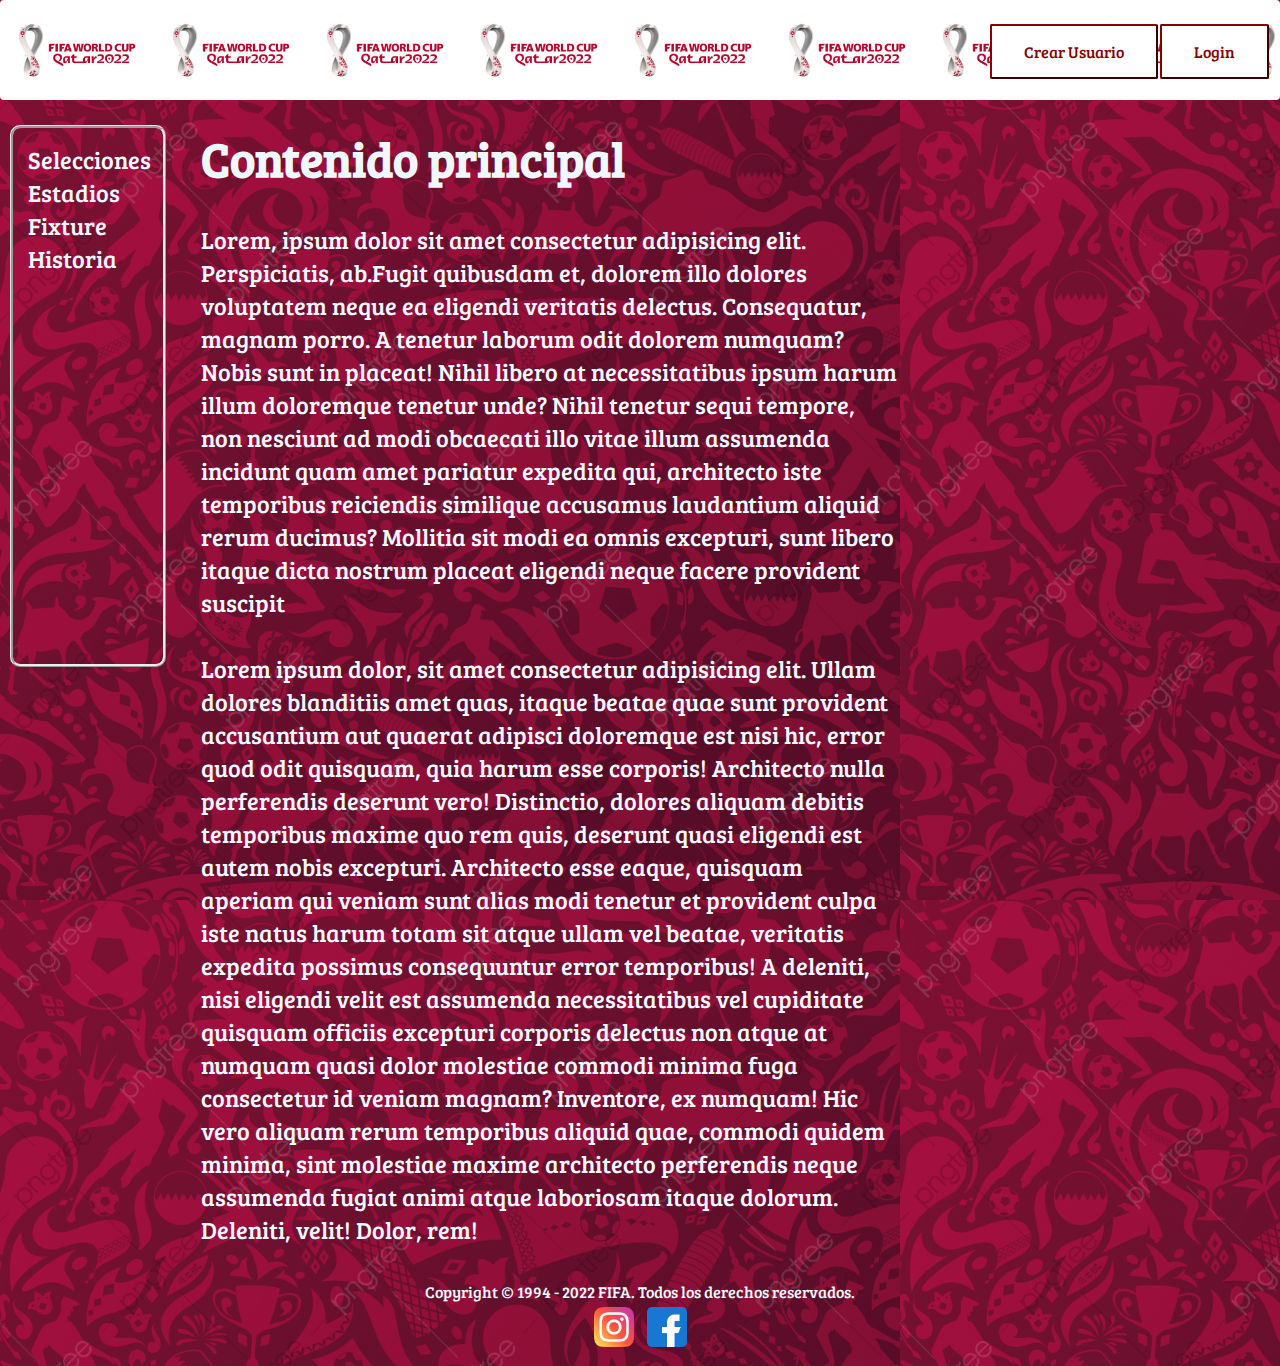
<file: index.html>
<!DOCTYPE html>
<html lang="en">
<head>
    <meta charset="UTF-8">
    <meta http-equiv="X-UA-Compatible" content="IE=edge">
    <meta name="viewport" content="width=device-width, initial-scale=1.0">
    <link rel="stylesheet" href="nuevo-estilo.css">
    <link rel="icon" href="iconos/world-cup.ico">
    <link rel="preconnect" href="https://fonts.googleapis.com">
    <link rel="preconnect" href="https://fonts.gstatic.com" crossorigin>
    <link href="https://fonts.googleapis.com/css2?family=Bree+Serif&family=Dancing+Script:wght@400;500;600&display=swap" rel="stylesheet">
    <title>QATAR 2022</title>
</head>
<body class="contenedor">
    <img id="papelitos" src="imagenes/confeti.png">
    
        <header class="encabezado">
           
            <h1></h1>
            <div class="login">
                <button><a class="login_form" href="formulario.html" target="_blank">Crear Usuario</a></button>
                 <button>Login</button>
            </div>

        </header>

        <aside class="izq">
            <nav>
                <ul id="menu">
                    <li><a href="selecciones.html" target="_self">Selecciones</a></li>
                    <li><a href="estadios.html" target="_self">Estadios</a></li>
                    <li><a href="fixture.html" target="_self">Fixture</a></li>
                    <li><a href="historia.html" target="_blank">Historia</a></li>
                    
                </ul>
            </nav>
           
        </aside>

        <main class="contenido">
            <h1>Contenido principal</h1>
            <br>
            <p>Lorem, ipsum dolor sit amet consectetur adipisicing elit. Perspiciatis, ab.Fugit quibusdam et, dolorem illo dolores voluptatem neque ea eligendi veritatis delectus. Consequatur, magnam porro. A tenetur laborum odit dolorem numquam? Nobis sunt in placeat! Nihil libero at necessitatibus ipsum harum illum doloremque tenetur unde? Nihil tenetur sequi tempore, non nesciunt ad modi obcaecati illo vitae illum assumenda incidunt quam amet pariatur expedita qui, architecto iste temporibus reiciendis similique accusamus laudantium aliquid rerum ducimus? Mollitia sit modi ea omnis excepturi, sunt libero itaque dicta nostrum placeat eligendi neque facere provident suscipit</p>
            <br>
            <p>Lorem ipsum dolor, sit amet consectetur adipisicing elit. Ullam dolores blanditiis amet quas, itaque beatae quae sunt provident accusantium aut quaerat adipisci doloremque est nisi hic, error quod odit quisquam, quia harum esse corporis! Architecto nulla perferendis deserunt vero! Distinctio, dolores aliquam debitis temporibus maxime quo rem quis, deserunt quasi eligendi est autem nobis excepturi. Architecto esse eaque, quisquam aperiam qui veniam sunt alias modi tenetur et provident culpa iste natus harum totam sit atque ullam vel beatae, veritatis expedita possimus consequuntur error temporibus! A deleniti, nisi eligendi velit est assumenda necessitatibus vel cupiditate quisquam officiis excepturi corporis delectus non atque at numquam quasi dolor molestiae commodi minima fuga consectetur id veniam magnam? Inventore, ex numquam! Hic vero aliquam rerum temporibus aliquid quae, commodi quidem minima, sint molestiae maxime architecto perferendis neque assumenda fugiat animi atque laboriosam itaque dolorum. Deleniti, velit! Dolor, rem!</p>
         

        </main>

        <aside class="twitter">
            <a class="twitter-timeline" href="https://twitter.com/fifaworldcup_es?ref_src=twsrc%5Etfw"></a> <script async src="https://platform.twitter.com/widgets.js" charset="utf-8"></script> 
        </aside>

        <footer class="pie">
            
            <div>Copyright © 1994 - 2022 FIFA. Todos los derechos reservados.</div>
            <div class="redes">
                <a href="https://www.instagram.com/"><img src="imagenes/instagram.png" alt="insta"></a>
                <a href="https://www.facebook.com/"><img src="imagenes/facebook.png" alt="facebook"></a>
            </div>
        </footer>

</body>
</html>
</file>
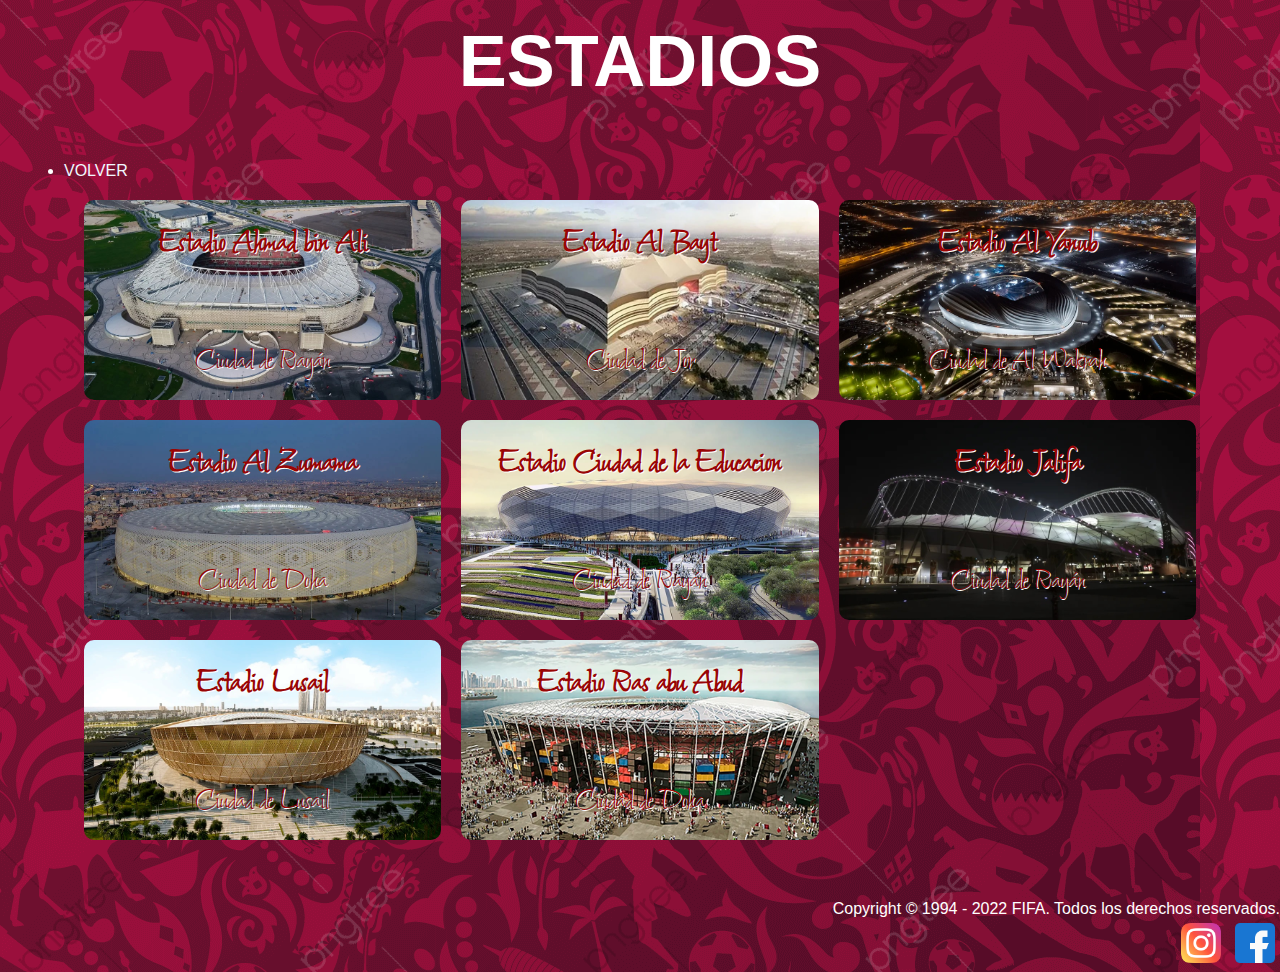
<file: estadios.html>
<!DOCTYPE html>
<html lang="en">
<head>
    <meta charset="UTF-8">
    <meta http-equiv="X-UA-Compatible" content="IE=edge">
    <meta name="viewport" content="width=device-width, initial-scale=1.0">
    <link rel="icon" href="iconos/world-cup.ico">
    <link rel="stylesheet" href="est_estadios.css">
	<link rel="preconnect" href="https://fonts.googleapis.com">
	<link rel="preconnect" href="https://fonts.gstatic.com" crossorigin>
	<link href="https://fonts.googleapis.com/css2?family=Shalimar&display=swap" rel="stylesheet">
    <title>Estadios</title>
</head>
<body>
	<h2 class="titulo">ESTADIOS</h2>
    <div class="contenedor">
		
		<li><a href="index.html">VOLVER</a></li>
        <div class="galeria">
			<div class="card" style="background-image: url(imagenes/estadios/ahmad_bin_ali.jpg)">
				<div class="textos">
					<h3>Estadio Ahmad bin Ali</h3>
					<p>Ciudad de Rayán</p>
				</div>
			</div>
			<div class="card" style="background-image: url(imagenes/estadios/al_bayt.jpg)">
				<div class="textos">
					<h3>Estadio Al Bayt</h3>
					<p>Ciudad de Jor</p>
				</div>
			</div>
			<div class="card" style="background-image: url(imagenes/estadios/al_yanub.jpg)">
				<div class="textos">
					<h3>Estadio Al Yanub</h3>
					<p>Ciudad de Al Wakrah</p>
				</div>
			</div>

			<div class="card" style="background-image: url(imagenes/estadios/al_zumama.jpg)">
				<div class="textos">
					<h3>Estadio Al Zumama</h3>
					<p>Ciudad de Doha</p>
				</div>
			</div>
			<div class="card" style="background-image: url(imagenes/estadios/educacion.jpg)">
				<div class="textos">
					<h3>Estadio Ciudad de la Educacion</h3>
					<p>Ciudad de Rayán</p>
				</div>
			</div>
			<div class="card" style="background-image: url(imagenes/estadios/jalifa.jpg)">
				<div class="textos">
					<h3>Estadio Jalifa</h3>
					<p>Ciudad de Rayán</p>
				</div>
			</div>
            <div class="card" style="background-image: url(imagenes/estadios/lusail.jpg)">
				<div class="textos">
					<h3>Estadio Lusail</h3>
					<p>Ciudad de Lusail</p>
				</div>
			</div>
            <div class="card" style="background-image: url(imagenes/estadios/ras_abu_abud.jpg)">
				<div class="textos">
					<h3>Estadio Ras abu Abud</h3>
					<p>Ciudad de Doha</p>
				</div>
			</div>
		</div>
	</div>
	<footer class="pie">
            
		<div>Copyright © 1994 - 2022 FIFA. Todos los derechos reservados.</div>
		<div class="redes">
			<a href="https://www.instagram.com/"><img src="imagenes/instagram.png" alt="insta"></a>
			<a href="https://www.facebook.com/"><img src="imagenes/facebook.png" alt="facebook"></a>
		</div>
	</footer>
</body>
</html>
</file>
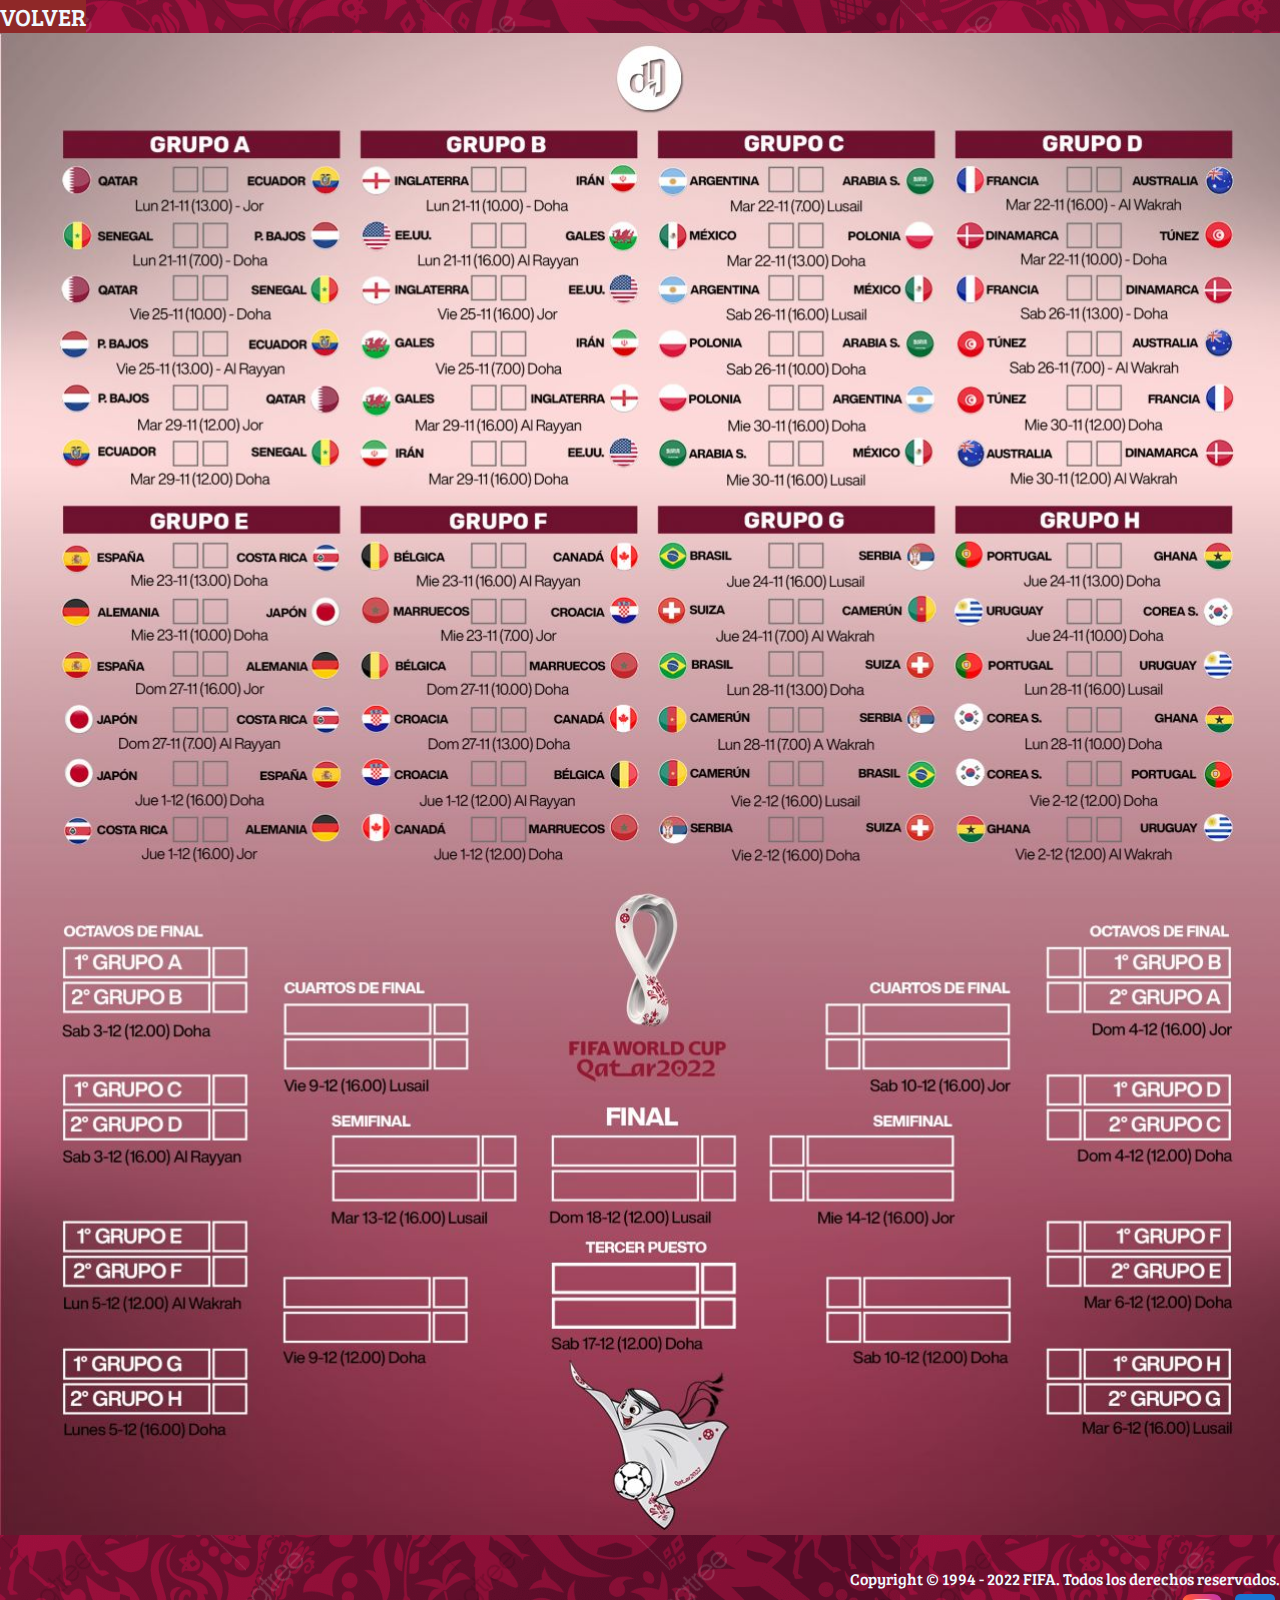
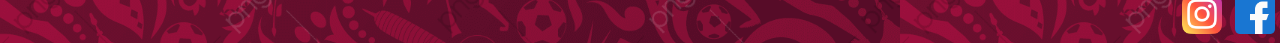
<file: fixture.html>
<!DOCTYPE html>
<html lang="en">
<head>
    <meta charset="UTF-8">
    <meta http-equiv="X-UA-Compatible" content="IE=edge">
    <meta name="viewport" content="width=device-width, initial-scale=1.0">
    <link rel="stylesheet" href="nuevo-estilo.css">
    <link rel="icon" href="iconos/world-cup.ico">
    <link rel="preconnect" href="https://fonts.googleapis.com">
    <link rel="preconnect" href="https://fonts.gstatic.com" crossorigin>
    <link href="https://fonts.googleapis.com/css2?family=Bree+Serif&family=Dancing+Script:wght@400;500;600&display=swap" rel="stylesheet">
    <title>Fixture</title>
</head>
<body class="bfixture">
    <li><a href="index.html">VOLVER</a></li>
    <img class="fixture" src="imagenes/1657657805430.png"><img>
    <footer class="pie">
            
        <div>Copyright © 1994 - 2022 FIFA. Todos los derechos reservados.</div>
        <div class="redes">
            <a href="https://www.instagram.com/"><img src="imagenes/instagram.png" alt="insta"></a>
            <a href="https://www.facebook.com/"><img src="imagenes/facebook.png" alt="facebook"></a>
        </div>
    </footer>
</body>
</html>
</file>
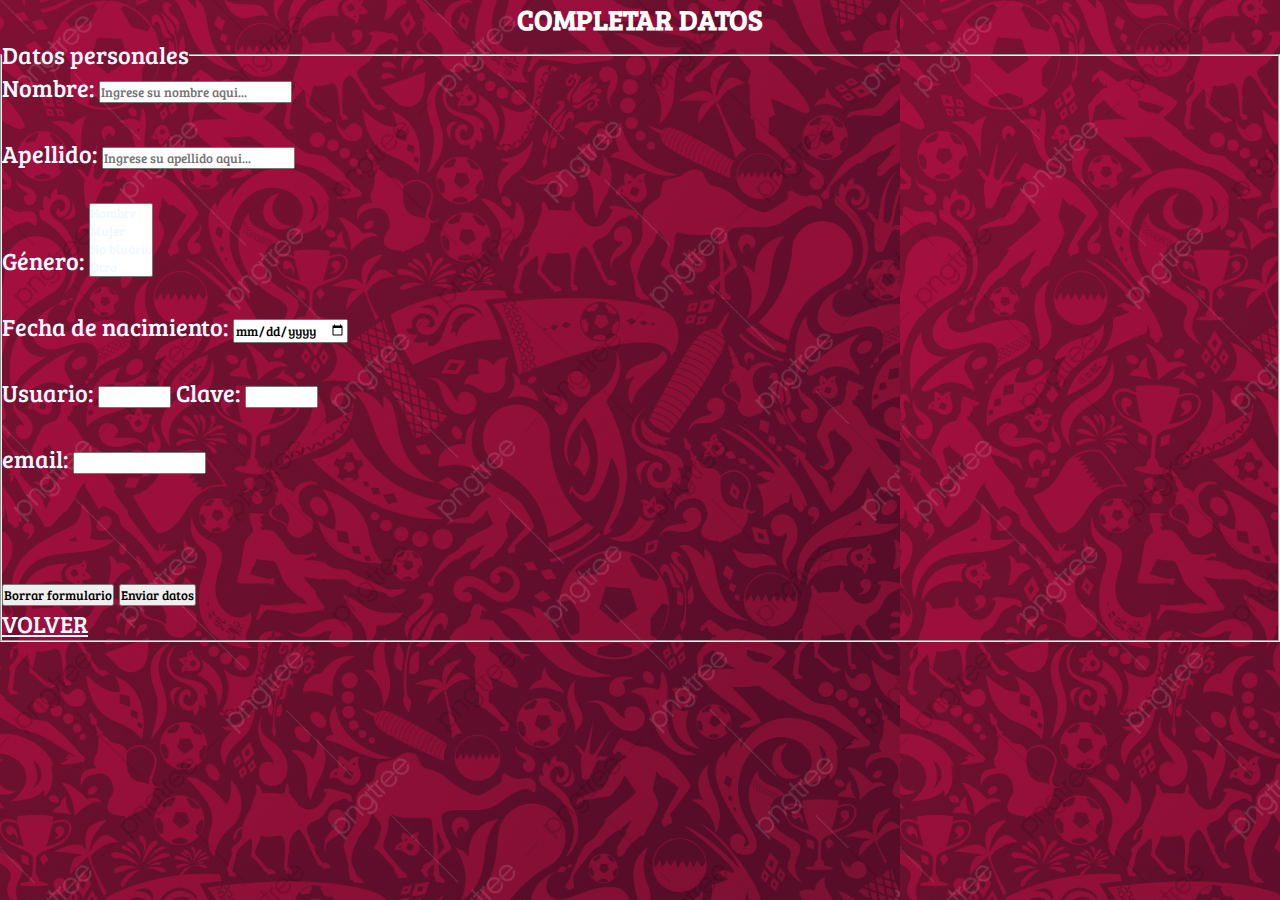
<file: formulario.html>
<!DOCTYPE html>
<html lang="es">

<head>
    <meta charset="UTF-8">
    <meta http-equiv="X-UA-Compatible" content="IE=edge">
    <meta name="viewport" content="width=device-width, initial-scale=1.0">
    <link rel="stylesheet" href="nuevo-estilo.css">
    <link rel="icon" href="iconos/world-cup.ico">
    <link rel="preconnect" href="https://fonts.googleapis.com">
    <link rel="preconnect" href="https://fonts.gstatic.com" crossorigin>
    <link href="https://fonts.googleapis.com/css2?family=Bree+Serif&family=Dancing+Script:wght@400;500;600&display=swap" rel="stylesheet">
    <title>QATAR 2022 - CREAR USUARIO</title>
</head>

<body>
    <h3>COMPLETAR DATOS</h3>

    <form class="form" action="mostrar_datos.html" target="_blank"> <!-- al no poner el method, por defecto usa GET-->
        <!-- Ingreso del nombre -->

        <fieldset>
            <legend>Datos personales</legend>
            <label for="nombre">Nombre: </label>
            <input size="30" type="text" name="nombre" placeholder="Ingrese su nombre aqui..." required>
            <br><br>

            <!-- Ingreso del apellido -->
            <label for="apellido">Apellido: </label>
            <input size="30" type="text" name="apellido" placeholder="Ingrese su apellido aqui..." required>
            <br><br>


            <label for="genero">Género:</label>
            <select name='genero' multiple='multiple' id="genero">
                <option value='hombre'>Hombre</option>
                <option value='mujer'>Mujer</option>
                <option value='nobin'>No binario</option>
                <option value='otro'>Otro</option>
              </select>
            <br><br>

            <!-- Ingreso Fecha de nacimiento -->
            <label for="fecha">Fecha de nacimiento: </label>
            <input type="date" name="fecha">
            <br><br>

            <!-- Usuario y contraseña -->
            <label for="user">Usuario: </label>
            <input size="10" type="text" name="user">
            <label for="pass">Clave: </label>
            <input size="10" type="password" name="pass">
            <br><br>


            <!-- Ingreso de la dirección de correo-->
            <label for="email">email: </label>
            <input type="email" name="email">
            <br><br>
      



        <!-- Botones para controlar el formulario -->
        <br><br>
        <input type="reset" value="Borrar formulario">
        <input type="submit" value="Enviar datos">
    </form>
    <li><a href="index.html">VOLVER</a></li>


</body>
</html>
</file>
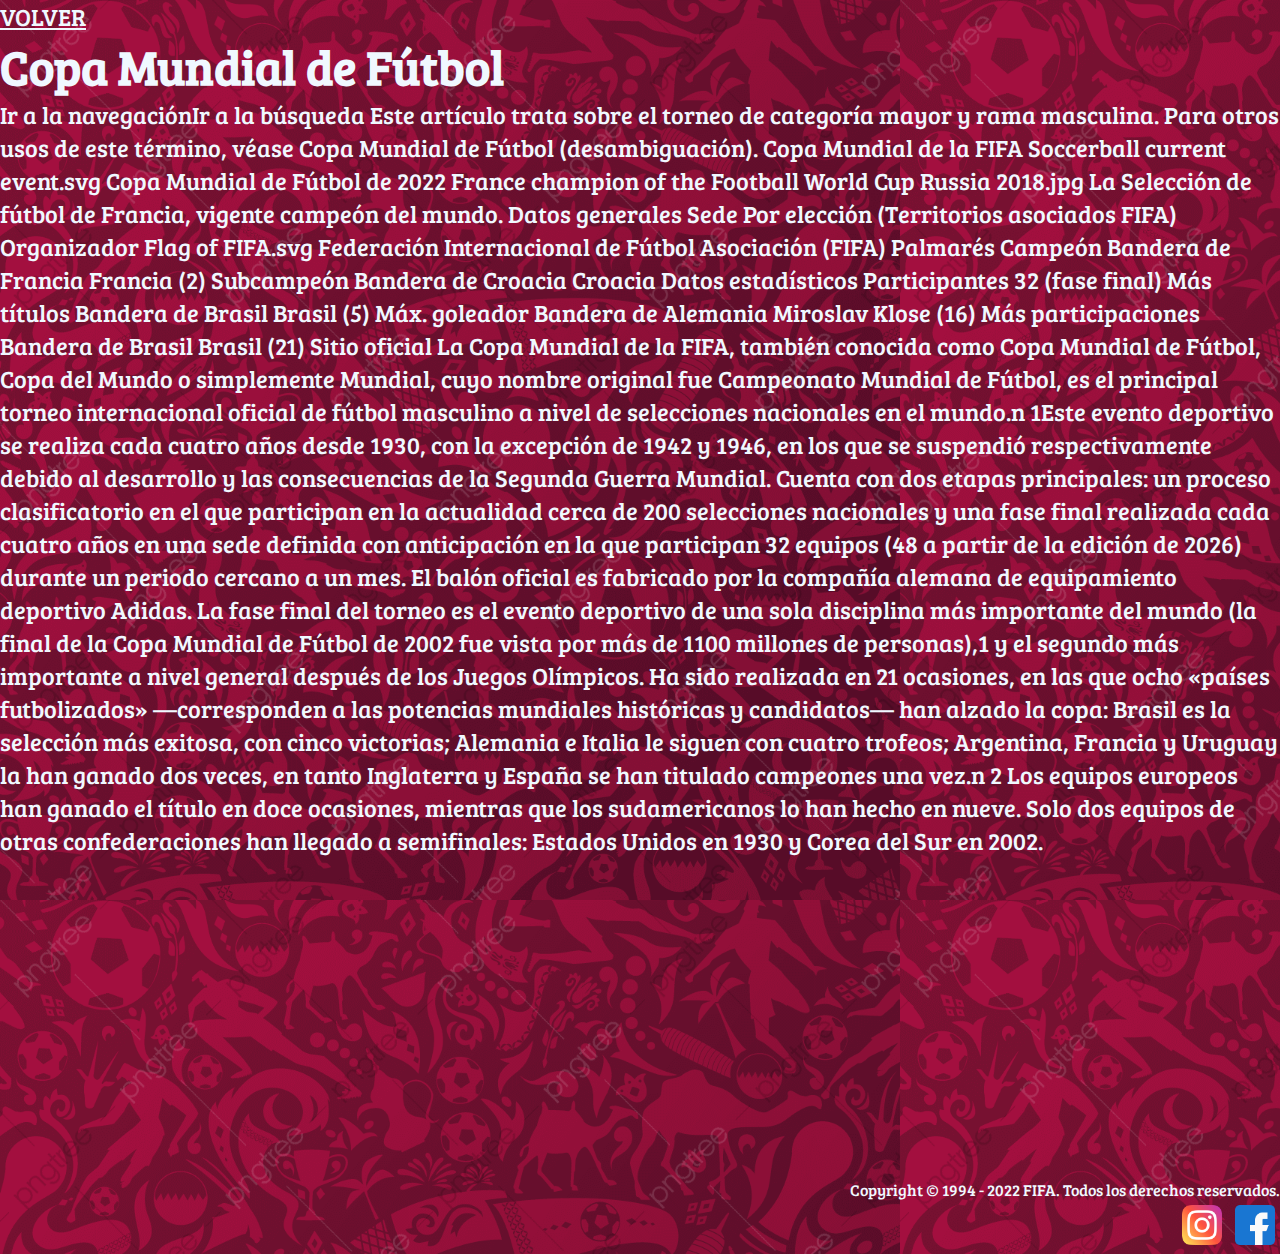
<file: historia.html>
<!DOCTYPE html>
<html lang="en">
<head>
    <meta charset="UTF-8">
    <meta http-equiv="X-UA-Compatible" content="IE=edge">
    <meta name="viewport" content="width=>, initial-scale=1.0">
    <link rel="stylesheet" href="nuevo-estilo.css">
    <link rel="icon" href="iconos/world-cup.ico">
    <link rel="preconnect" href="https://fonts.googleapis.com">
    <link rel="preconnect" href="https://fonts.gstatic.com" crossorigin>
    <link href="https://fonts.googleapis.com/css2?family=Bree+Serif&family=Dancing+Script:wght@400;500;600&display=swap" rel="stylesheet">
    <title>Historia</title>
</head>
<body>
    <li><a href="index.html">VOLVER</a></li>
    <main class="historia">
        <h1>Copa Mundial de Fútbol</h1>
        <p>
        Ir a la navegaciónIr a la búsqueda
        Este artículo trata sobre el torneo de categoría mayor y rama masculina. Para otros usos de este término, véase Copa Mundial de Fútbol (desambiguación).
        Copa Mundial de la FIFA
        Soccerball current event.svg Copa Mundial de Fútbol de 2022
        France champion of the Football World Cup Russia 2018.jpg
        La Selección de fútbol de Francia, vigente campeón del mundo.
        Datos generales
        Sede	Por elección
        (Territorios asociados FIFA)
        Organizador	Flag of FIFA.svg Federación Internacional de Fútbol Asociación (FIFA)
        Palmarés
        Campeón	Bandera de Francia Francia (2)
        Subcampeón	Bandera de Croacia Croacia
        Datos estadísticos
        Participantes	32 (fase final)
        Más títulos	Bandera de Brasil Brasil (5)
        Máx. goleador	Bandera de Alemania Miroslav Klose (16)
        Más participaciones	Bandera de Brasil Brasil (21)
        Sitio oficial
        La Copa Mundial de la FIFA, también conocida como Copa Mundial de Fútbol, Copa del Mundo o simplemente Mundial, cuyo nombre original fue Campeonato Mundial de Fútbol, es el principal torneo internacional oficial de fútbol masculino a nivel de selecciones nacionales en el mundo.n 1​
        
        Este evento deportivo se realiza cada cuatro años desde 1930, con la excepción de 1942 y 1946, en los que se suspendió respectivamente debido al desarrollo y las consecuencias de la Segunda Guerra Mundial. Cuenta con dos etapas principales: un proceso clasificatorio en el que participan en la actualidad cerca de 200 selecciones nacionales y una fase final realizada cada cuatro años en una sede definida con anticipación en la que participan 32 equipos (48 a partir de la edición de 2026) durante un periodo cercano a un mes. El balón oficial es fabricado por la compañía alemana de equipamiento deportivo Adidas.
        
        La fase final del torneo es el evento deportivo de una sola disciplina más importante del mundo (la final de la Copa Mundial de Fútbol de 2002 fue vista por más de 1100 millones de personas),1​ y el segundo más importante a nivel general después de los Juegos Olímpicos.
        
        Ha sido realizada en 21 ocasiones, en las que ocho «países futbolizados» —corresponden a las potencias mundiales históricas y candidatos— han alzado la copa: Brasil es la selección más exitosa, con cinco victorias; Alemania e Italia le siguen con cuatro trofeos; Argentina, Francia y Uruguay la han ganado dos veces, en tanto Inglaterra y España se han titulado campeones una vez.n 2​ Los equipos europeos han ganado el título en doce ocasiones, mientras que los sudamericanos lo han hecho en nueve. Solo dos equipos de otras confederaciones han llegado a semifinales: Estados Unidos en 1930 y Corea del Sur en 2002.</p>
    </main>
        <iframe width="560" height="315" src="https://www.youtube.com/embed/BhQnJ3SUtUY" title="YouTube video player" frameborder="0" allow="accelerometer; autoplay; clipboard-write; encrypted-media; gyroscope; picture-in-picture" allowfullscreen></iframe>
        <footer class="pie">
            
            <div>Copyright © 1994 - 2022 FIFA. Todos los derechos reservados.</div>
            <div class="redes">
                <a href="https://www.instagram.com/"><img src="imagenes/instagram.png" alt="insta"></a>
                <a href="https://www.facebook.com/"><img src="imagenes/facebook.png" alt="facebook"></a>
            </div>
        </footer>
</body>
</html>
</file>
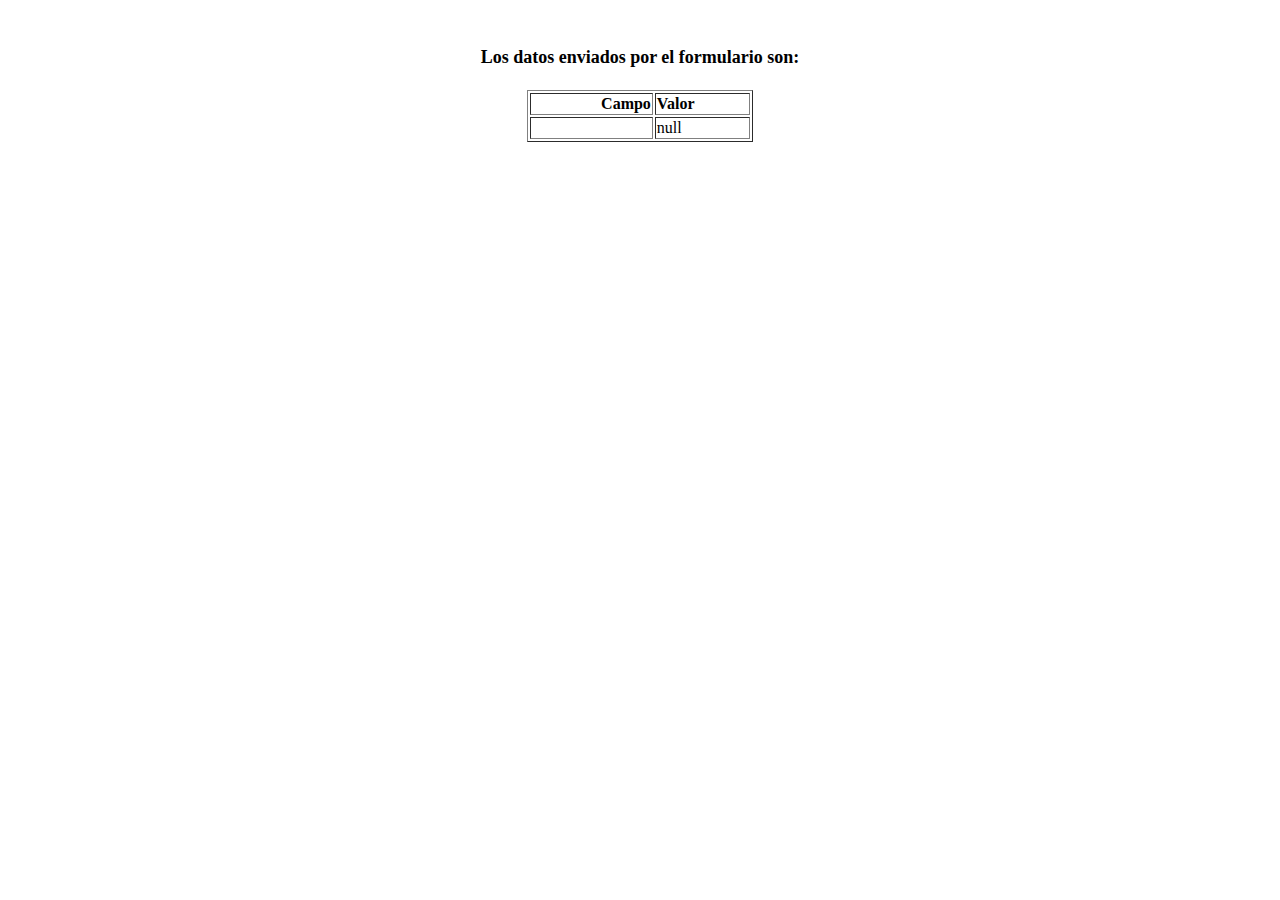
<file: mostrar_datos.html>
<html>
<head>
<title>Datos recibidos</title>
</head>
<body>
<p align=center>&nbsp;</p>
<h1 align=center><font size="+1">Los datos enviados por el formulario son:</font></h1>

<table border="1" align=center width="226">
  <tr>
    <th align="right">Campo</th>
    <th align="left">Valor</th>
  </tr>

<script language="javascript">
 
 
var args = location.search.substr(1).split('&'); 


for (var i = 0; i < args.length; ++i) {
  var parts = args[i].split('=');  /* guardo en parts el nombre del campo y su valor */
  if (parts != null) {
    var field = parts[0];
    var value = parts[1];
    if (value == null) {
      value = "null"
    }
    else {
      value = '"' + unescape(value.replace(/\+/g, ' ')) + '"';
    }

    
    document.writeln('<tr><td align="right">' + field + '</td>');
    document.writeln('<td align="left">' + value + '</td></tr>');
    
  }
}
</script>

<noscript>
<tr><td>
<p>You need to turn on Javascript in your browser.</p>

<p>In Microsoft Internet Explorer 4 or greater:</p>
<ul>
<li>From the "Tools" menu (in IE 4, it's the "View" menu), select "Internet Options".</li>
<li>Click on the "Security" tab.</li>
<li>Click on the "Custom Level" button. (In IE 4, select "Custom"
and then click on "Settings...".)</li>
<li>Under "Active scripting" make sure "Enable" is selected.</li>
</ul>

<p>In Netscape version 4 or greater:</p>
<ul>
<li>From the <b>Edit</b> menu, select <b>Preferences</b>.</li>
<li>In the <b>Category</b> list on the left, click on the word "Advanced".</li>
<li>In the panel on the right, make sure "Enable JavaScript" is checked.</li>
<li>Click the <b>OK</b> button.</li>
</ul>

</td></tr>
</noscript>

</table>
</body>
</html>
</file>
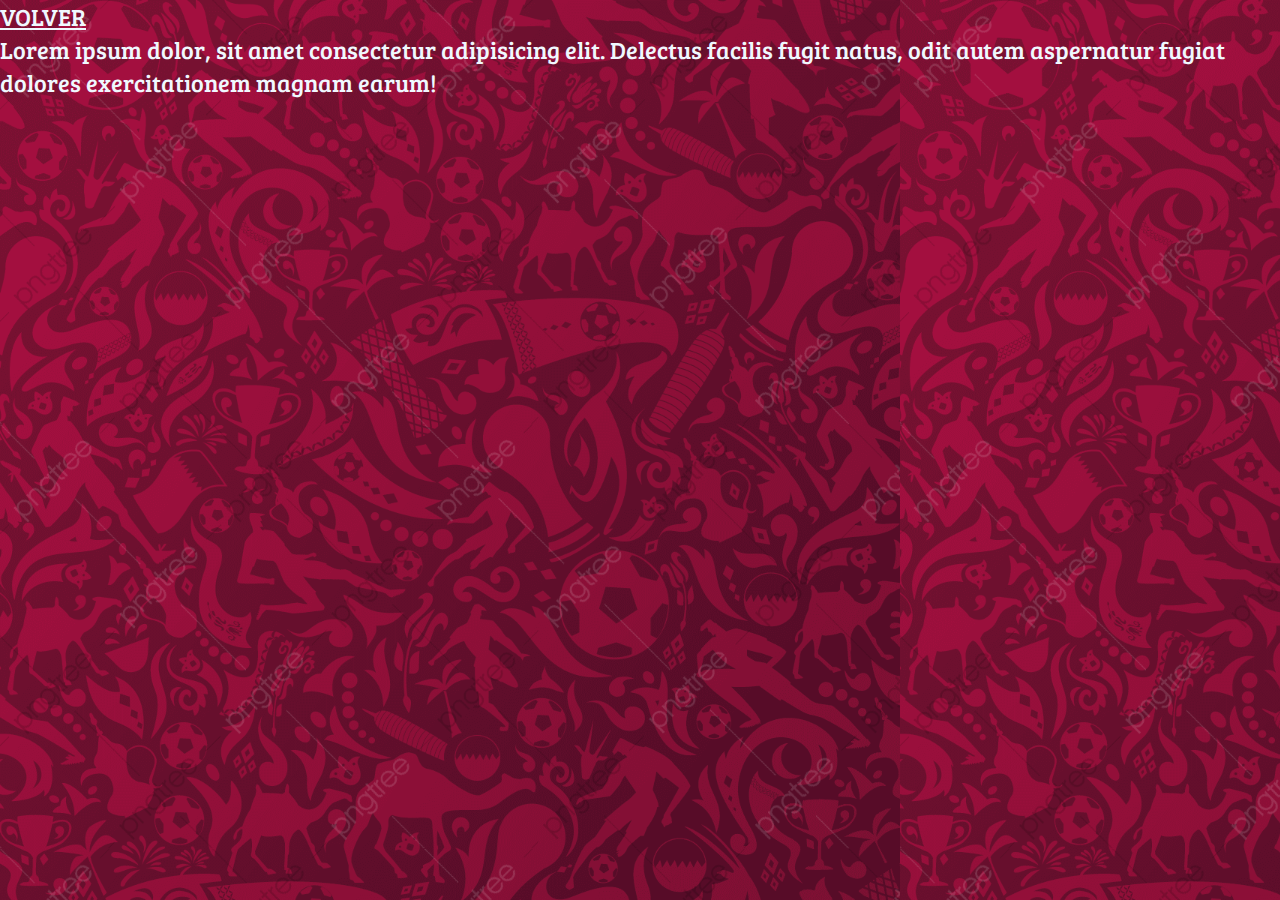
<file: selecciones.html>
<!DOCTYPE html>
<html lang="en">
<head>
    <meta charset="UTF-8">
    <meta http-equiv="X-UA-Compatible" content="IE=edge">
    <meta name="viewport" content="width=device-width, initial-scale=1.0">
    <link rel="stylesheet" href="nuevo-estilo.css">
    <link rel="icon" href="iconos/world-cup.ico">
    <link rel="preconnect" href="https://fonts.googleapis.com">
    <link rel="preconnect" href="https://fonts.gstatic.com" crossorigin>
    <link href="https://fonts.googleapis.com/css2?family=Bree+Serif&family=Dancing+Script:wght@400;500;600&display=swap" rel="stylesheet">
    <title>Selecciones</title>
</head>
<body>
    <li><a href="index.html">VOLVER</a></li>
    <main class="contenido">
        <p>Lorem ipsum dolor, sit amet consectetur adipisicing elit. Delectus facilis fugit natus, odit autem aspernatur fugiat dolores exercitationem magnam earum!</p>
    </main>
</body>
</html>
</file>
<file: nuevo-estilo.css>
*{
    box-sizing: border-box;
    margin: 0;
    padding: 0%;
    font-family: 'Bree Serif', serif;
    color:aliceblue;
}

.bfixture a:link{
    color:aliceblue;
    text-decoration: none;
}
.bfixture a:visited{
    color:aliceblue;
    text-decoration: none;
}
.bfixture a:hover{
    background-color: rgb(143, 40, 40);
}

.fixture{
    display: flex;
    position:static;
    left: 0;
    right: 0;
    width: 100%;
    height: 100%;
}

.form{
    color: white;
    font-family: 'Dancing Script';
}
.form input{
    color: black;
}
    

h3{
    color: white;
    text-align: center;
}
nav{
    text-align: left;
    border-style:ridge;
    border-radius: 10px;
    padding: 10px; 
    padding-bottom:30vw;
}

nav a:link {
    color:aliceblue;
    text-decoration: none;
}
nav a:visited{
    color: aliceblue;
    text-decoration: none;
}
nav a:hover{
    background-color: rgb(143, 40, 40);
}

ul{
    padding: 5px;
    list-style-type: none;
}


html{
    height: 100%;
}

body{
    min-height: auto;
    font-size: 1.5rem;
    background-image: url(imagenes/qatar2022.png);
    background-size:cover;
    margin-bottom: auto;
    }
header{
    background-image: url(imagenes/LOGO-QATAR-2022-6.jpg);
    background-size: contain;
}
.redes img{
    padding: 5px;
    width: 50px;
    height: 50px;
}
.login{
        display: flex;
        justify-content: right;
}

header button{
    background-color: rgb(255, 255, 255);
    border-radius: 2px;
    border-color: rgb(136, 0, 0);
    color: rgb(136, 0, 0);
    padding: 15px 32px;
    text-align: center;
    text-decoration: none;
    display: inline-block;
    font-size: 16px;
    margin: 4px 1px;
    margin-top: 14px;
    cursor: pointer;
 }
.login_form{
    color: rgb(136, 0, 0);
    text-decoration: none;
 }
 .login_form a:visited{
    color: rgb(136, 0, 0);
 }

.contenedor > * {
    border-radius: 4px;
    padding: 10px;
    text-align: center;
    color: aliceblue;
}

.contenido{
    display: grid;
    column-width: auto;
}

.twitter{
    display: block;
    overflow-y: scroll;
    scroll-behavior: smooth;
    font-size: 2rem;
    width:auto;
}

.contenedor main {
    text-align: left;
    justify-content: center;
    
}

footer {
    text-align: right;
    margin-bottom: auto;
    font-size: 1rem;
}

.encabezado {grid-area: header;
            }
.izq        {grid-area: solapa;
            }
.contenido  {grid-area: contenido;
            }
.twitter    {grid-area: twitter;
            }
.pie        {grid-area: pie;}

.contenedor {
    gap: 20px;
    display: grid;

    grid-template: 
    
    "header header header" 50px 
    "solapa contenido twitter" 1fr
    "pie" 80px /
    auto auto auto;

    gap: 15px;

    height: 100%;
 }

 @keyframes caida{
    0%{
        transform: translateY(0%);
        visibility: visible;

        }
    99%{
        transform: translateY(100%);
       visibility: visible;

    }
    100%{
        opacity: 0;
    }
}


#papelitos{
    display: flexbox;
    position:fixed;
    visibility: hidden;
    left: 0;
    right: 0;
    margin-top: auto;
    margin-left: auto;
    margin-right: auto;
    margin-bottom: 100%;
    top: -1px;
    width: 100%;
    height: auto;
    animation-name: caida;
    animation-duration: 2s;
    animation-direction:forwards;
    animation-fill-mode:both;
    animation-iteration-count: 1;
    animation-timing-function: linear;
    animation-delay: 1ms;
}



@media (min-width: 1024px){
    .contenedor{
        grid-template: 
        "header header header" 100px
        "solapa contenido twitter" auto
        "pie pie pie" 50px /
        11rem 2fr 1fr
    }
    body{
        background-size: contain;
    }
}

@media (min-width: 768px)and (max-width:1023px){
    .contenedor{
        grid-template: 
        "header header" 100px
        "solapa solapa" 50px
        "contenido twitter" auto
        "pie pie" 50px /
        60% 40%
    }
    #menu li{
        display: inline;
        margin: 10px;
    }
    body{
        background-size:contain;
    }
    main{
        margin: 15px;
    }
    nav{
        padding-bottom: 0vh;
    }
}

@media (max-width:767px){
    .contenedor{
        grid-template:
        "header" 100px
        "solapa" 50px
        "contenido" auto
        "twitter" 500px
        "pie" 50px
        
    }
    #menu li{
        display: inline;
        margin: 5px;
    }
    body{
        background-size:contain;
    }
    main{
        margin: 15px;
    }
    nav{
        padding-bottom: 0vh;
    }

    @keyframes caida {
        0%{
            transform: translateY(0%);
            visibility: visible;
    
            }
        99%{
            transform: translateY(150%);
            visibility: visible;
    
        }
        100%{
            opacity: 0;
        }
    }

    #papelitos{
        width: 200%;
    }
}
</file>
<file: est_estadios.css>
* {
	padding: 0;
	margin: 0;
	box-sizing: border-box;
	
}

body {
	background-image: url(imagenes/qatar2022.png);
	color: #fff;
	font-family: 'Roboto', sans-serif;
    font-size: 1rem;
	
}

.textos{
	font-family: 'Shalimar', cursive;
	font-size: 2rem;
	color: rgb(153, 5, 5);
	font-weight: 200;
	align-items: center;
	text-shadow: 1px 1px rgb(255, 255, 255);
}

.contenedor {
	width: 90%;
	max-width: 1400px;
	margin: auto;
	padding: 40px 0;
    display: grid;
    grid-template-columns: 4fr;
	
}

.titulo {
	font-size: 4.5em;
	padding: 20px 0;
	text-align: center;
}

.galeria {
    display: grid;
    grid-template-columns: repeat(auto-fill, minmax(350px,1fr));
    gap: 20px;
    padding: 20px;
	grid-auto-rows: minmax(200px,auto);
	grid-auto-flow: dense;
}

.card {
    display: flex;
	border-radius: 10px;
	min-height: 200px;
	font-weight: bold;
	padding: 20px;
	position: relative;
	overflow: hidden;
	background-size: cover;
	background-position: center center;
	
	}



.card .textos {
	height: 100%;
    display: flex;
    flex-direction: column;
	justify-content: space-between;
	
}

.banner {
	border-radius: 10px;
	text-align: center;
	padding: 20px;
	background-size: cover;
	background-position: center center;
    display: flex;
    flex-direction: column;
    justify-content: space-between;
    background-color: darkred;
}

nav{
    text-align: left;
    border-style:ridge;
    border-radius: 10px;
    padding: 10px; 
    padding-bottom:30vw;
}

a:link {
    color:aliceblue;
    text-decoration: none;
}
a:visited{
    color: aliceblue;
    text-decoration: none;
}
a:hover{
    background-color: rgb(143, 40, 40);
}

ul{
    padding: 5px;
    list-style-type: none;
}

footer {
    text-align: right;
    margin-bottom: auto;
    font-size: 1rem;
}
.redes img{
    padding: 5px;
    width: 50px;
    height: 50px;
}

@media screen and (max-width: 900px) {
	
}

@media screen and (max-width: 600px) {
	.contenedor-conciertos {
		width: 90%;
		margin: auto;
		padding: 40px 0;
		display: grid;
		grid-template: 2fr 1fr/auto;
	}
	.card {
		display: grid;
		
	}
}

@media screen and (min-width: 375px) {
	.contenedor-conciertos {
		width: 90%;
		margin: auto;
		padding: 40px 0;
		display: grid;
		grid-template-columns: 100%;
	}
	.card {
		display: grid;
	}

}
</file>
